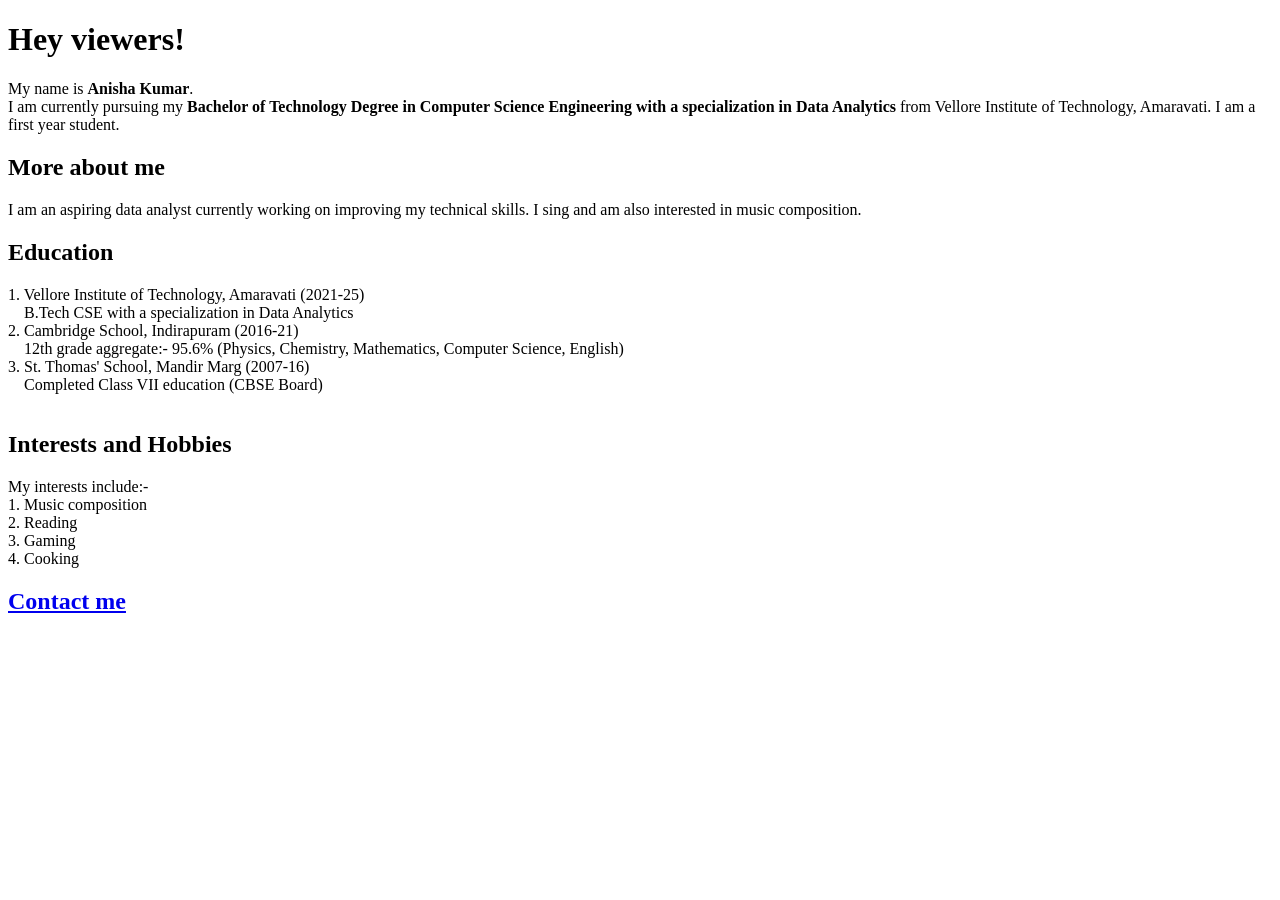
<file: index.html>
<!DOCTYPE html>
<html lang="en">
<head>
    <meta charset="UTF-8">
    <meta http-equiv="X-UA-Compatible" content="IE=edge">
    <meta name="viewport" content="width=device-width, initial-scale=1.0">
    <title>Portfolio</title>
</head>
<body>
    <h1> Hey viewers! </h1>
    <p>
        My name is <strong>Anisha Kumar</strong>.<br> I am currently pursuing my 
        <strong>Bachelor of Technology Degree in Computer Science Engineering with a specialization in Data Analytics </strong>
        from Vellore Institute of Technology, Amaravati. I am a first year student.
    </p>

    <section> 
        <h1>More about me</h1>
        <article>
            <p>
                I am an aspiring data analyst currently working on improving my technical skills. I sing
                and am also interested in music composition.
            </p>
        </article>
    </section>

    <section>
        <h1>Education</h1>
        <article>
            1. Vellore Institute of Technology, Amaravati (2021-25) <br>
            &emsp;B.Tech CSE with a specialization in Data Analytics <br>
            2. Cambridge School, Indirapuram (2016-21)<br>
            &emsp;12th grade aggregate:- 95.6% (Physics, Chemistry, Mathematics, Computer Science, English) <br>
            3. St. Thomas' School, Mandir Marg (2007-16) <br>
            &emsp;Completed Class VII education (CBSE Board) <br>
            <br>
        </article>
    </section>

    <section>
        <h1>Interests and Hobbies</h1>
        <article>
            <header>My interests include:-</header>
            1. Music composition <br>
            2. Reading <br>
            3. Gaming <br>
            4. Cooking <br>
        </article>
    </section>

    <section>
        <h1> <a href="contact me.html" target="_blank">Contact me</a></h1>
    </section>


</body>
</html>
</file>
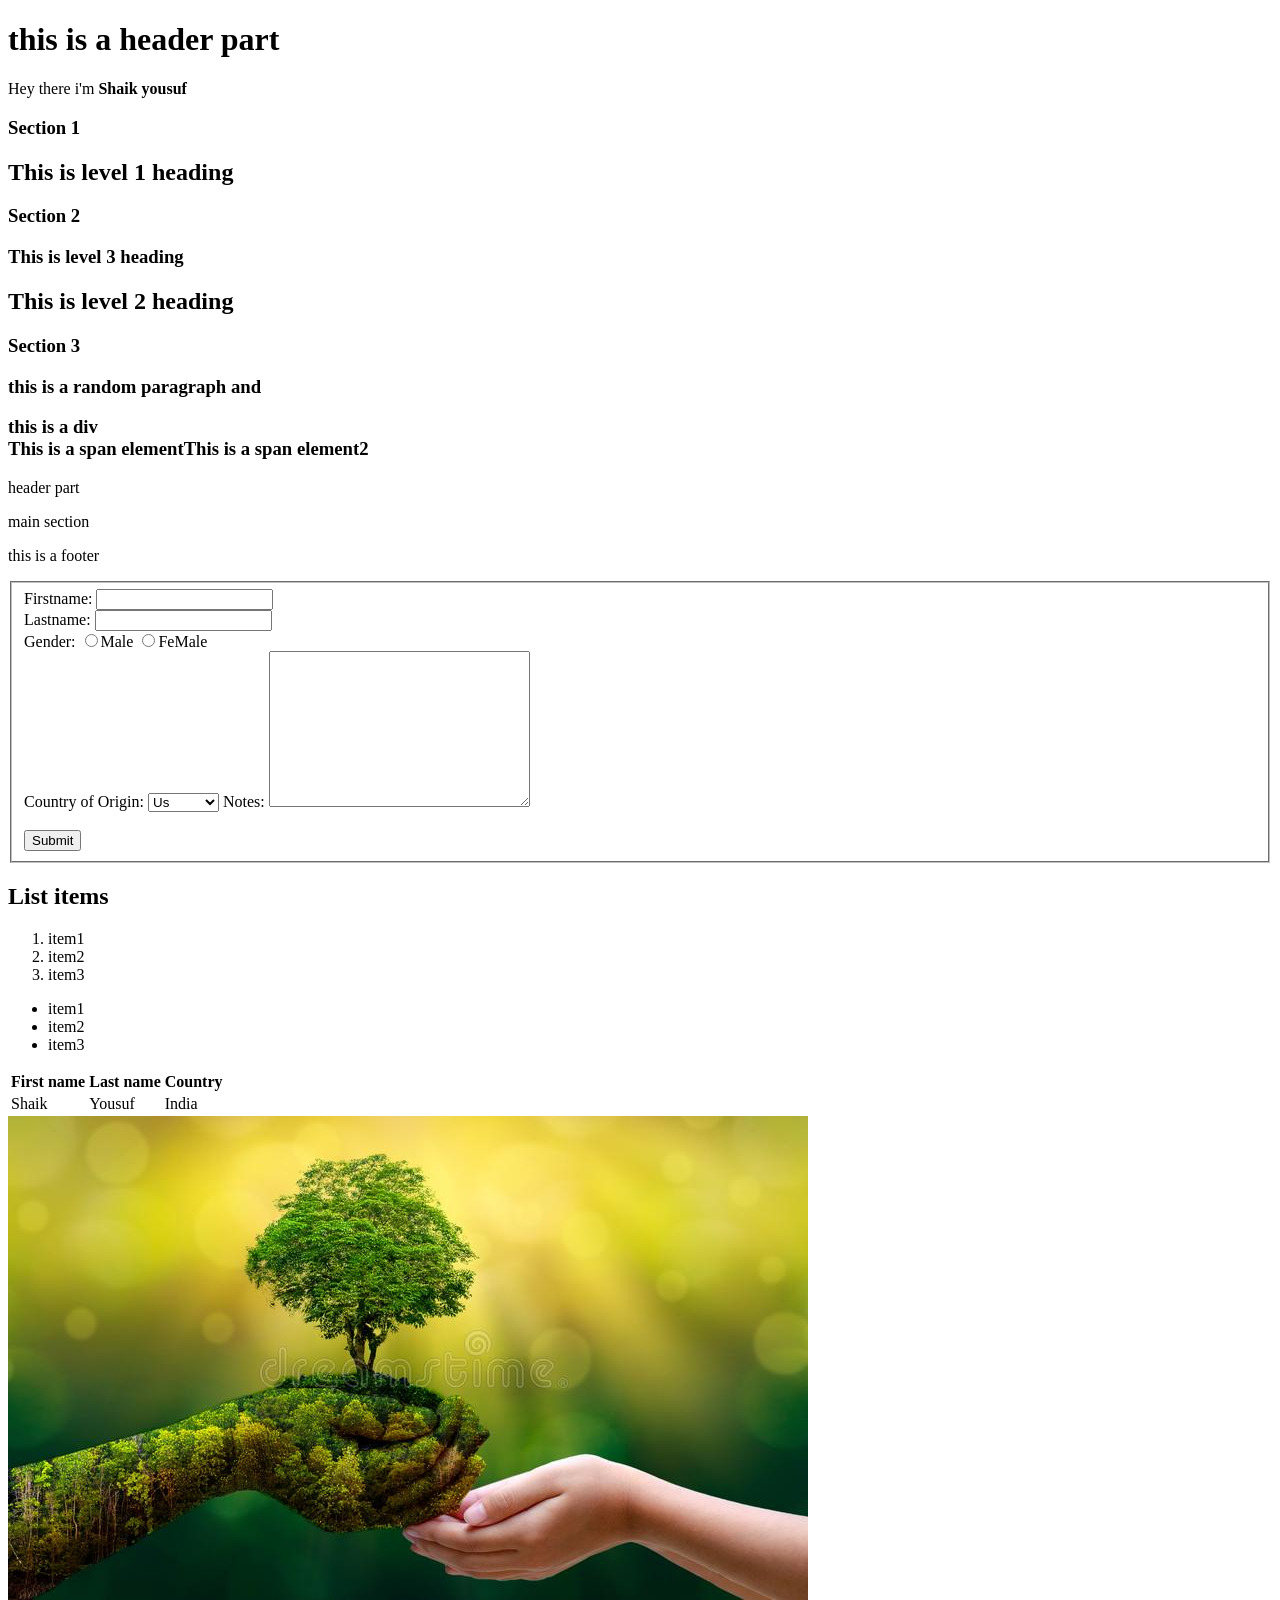
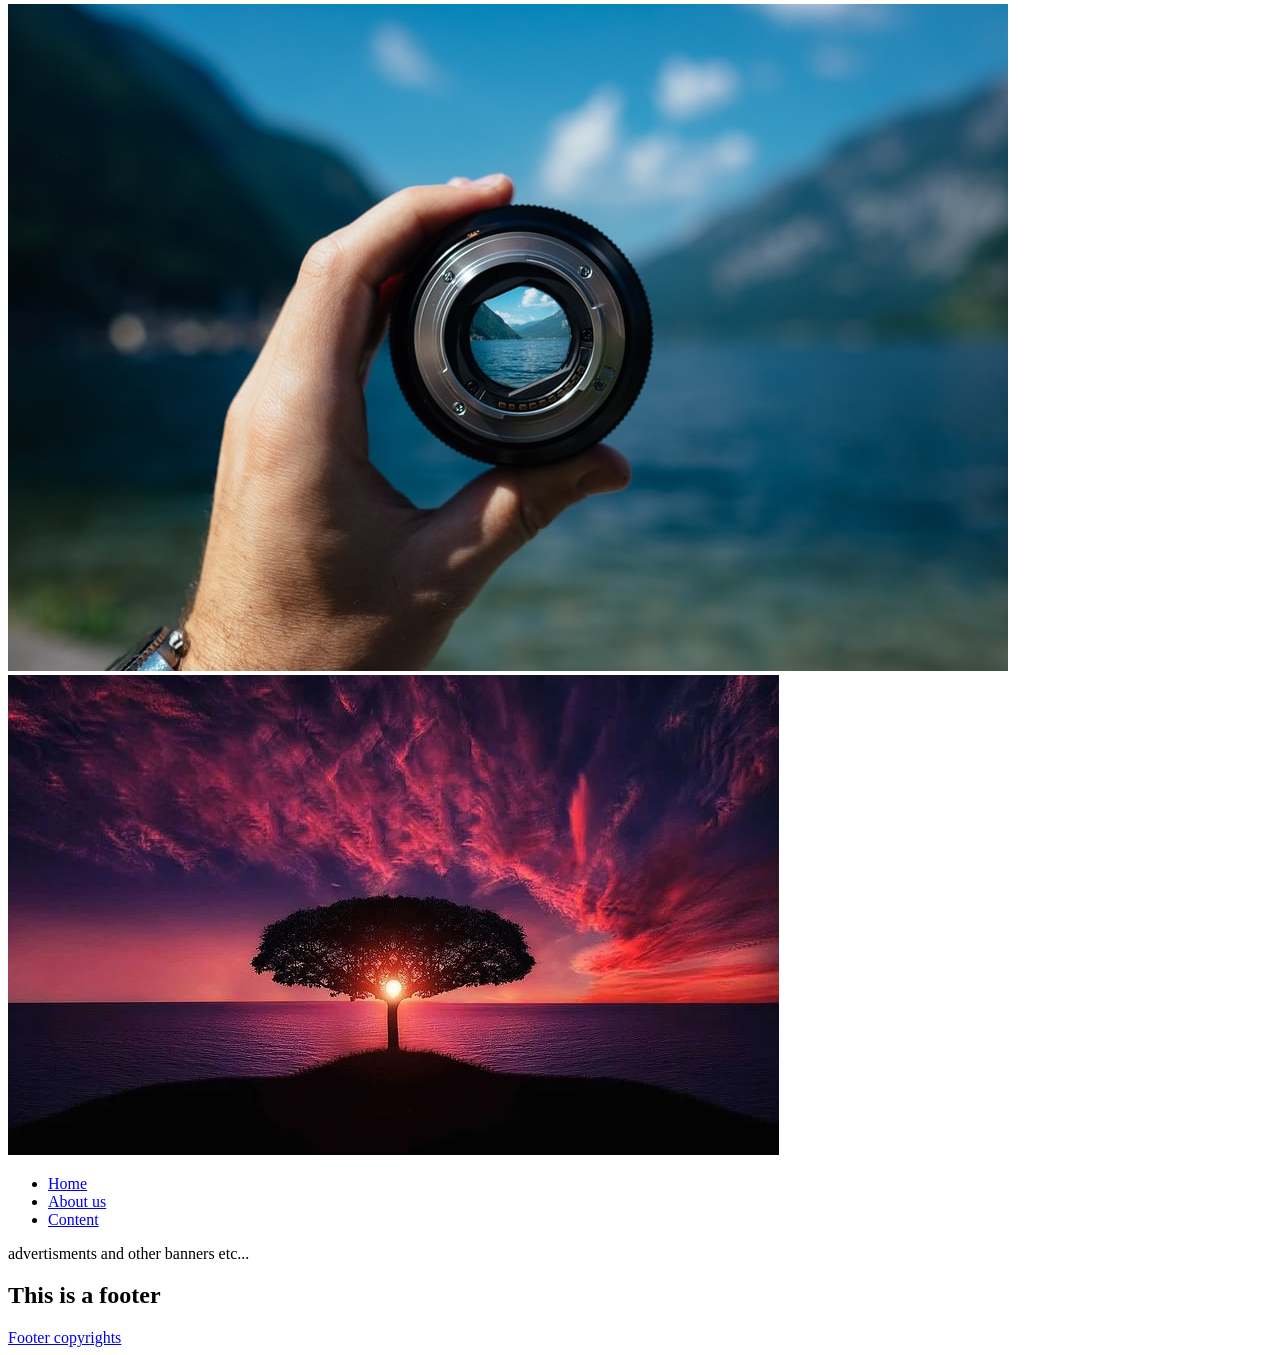
<file: htmlbasics/index.html>
<!DOCTYPE html>
<html lang="en">
<head>
    <meta name="viewport" content="width=device-width, initial-scale=1.0">
    <title>Html Basics</title>
</head>
<body>
    <header>
        <h1>this is a header part</h1>
    </header>
    <section>
        <p> Hey there i'm <strong>Shaik yousuf</strong></p>
        <h3>
            <p>Section 1</p>
        </h3>
    </section>
    <section>
        <h1>This is level 1 heading</h1>
        <h3>
            <p>Section 2</p>
            <h3>This is level 3 heading</h3>
        </h3>
    </section>
    <section>
        <h2>This is level 2 heading</h2>
        <h3>
            <p>Section 3</p>
            <p>this is a random paragraph and <div>this is a div</div><span>This is a span element</span><span>This is a span element2</span></p>
        </h3>
        <article>
            <header>
                <p>header part</p>
            </header>
            <main>
                <p>main section</p>
            </main>
            <footer>
                <p>this is a footer</p>
            </footer>
        </article>
    </section>
    <section>
        <fieldset>
            <form>
                <label>Firstname: </label><input type = "text"> <br>
                <label>Lastname: </label><input type = "text"> <br>

                <label>Gender:</label>
                <input type="radio" name="gender">Male
                <input type="radio" name="gender">FeMale
                <br>
                <label>Country of Origin:</label>
                <select>
                    <option>Us</option>
                    <option>UK</option>
                    <option>America</option>
                </select>
                <label>
                    Notes:
                </label>
                <textarea cols="30" rows="10"></textarea>
            </form>
            <br>
            <input type="submit">
        </fieldset>
    </section>
    <section>
        <h2>List items</h2>
        <ol>
            <li>item1</li>
            <li>item2</li>
            <li>item3</li>
        </ol>
        
        <ul>
            <li>item1</li>
            <li>item2</li>
            <li>item3</li>
        </ul>
    </section>
    <section>
        <table>
            <thead>
                <tr>
                    <th>First name</th>
                    <th>Last name</th>
                    <th>Country</th>
                </tr>
            </thead>
            
            <tbody>
                <tr>
                    <td>Shaik</td>
                    <td>Yousuf</td>
                    <td>India</td>
                </tr>
            </tbody>
        </table>
    </section>
    <section>
        <img src="./pic_1.jpg" alt="image">
        <img src="./pic_2.jpg" alt="image">
        <img src="./pic_3.webp" alt="random image">
    </section>
    <nav>
        <ul>
            <li><a href="#">Home</a></li>
            <li><a href="#">About us</a></li>
            <li><a href="#">Content</a></li>
        </ul>
        <aside>
            advertisments and other banners etc...
        </aside>
    </nav>
    <footer>
        <h2>This is a footer</h2>
        <a href="#">Footer copyrights</a>
    </footer>

</body>
</html>
</file>
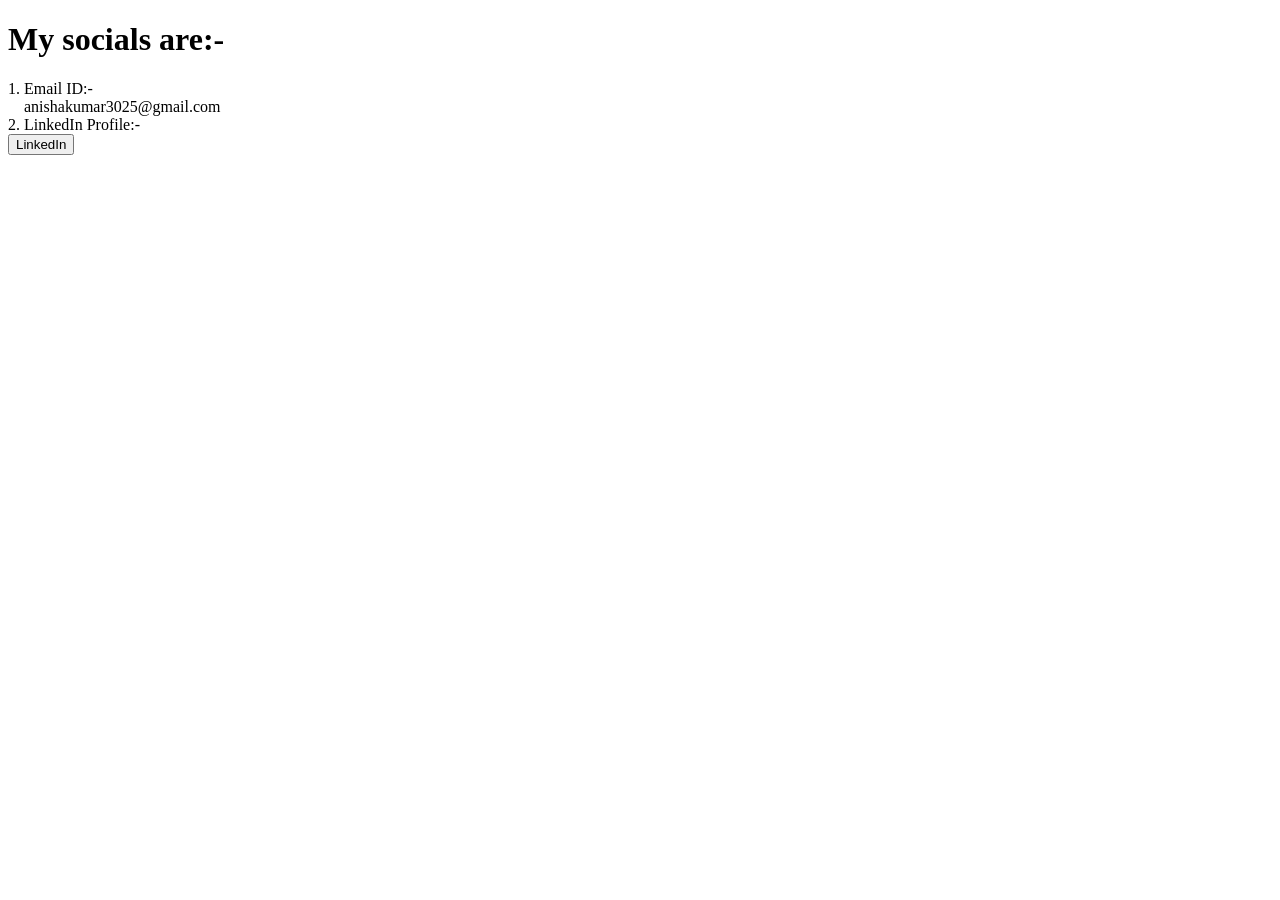
<file: contact me.html>
<!DOCTYPE html>
<html lang="en">
<head>
    <meta charset="UTF-8">
    <meta http-equiv="X-UA-Compatible" content="IE=edge">
    <meta name="viewport" content="width=device-width, initial-scale=1.0">
    <title>Contact me</title>
</head>

<body>
    <h1>My socials are:-</h1>
    1. Email ID:- <br>
    &emsp;anishakumar3025@gmail.com <br>
    2. LinkedIn Profile:- <br>
    <button>
        <a href="linkedin.com/in/anisha-kumar-26921b230"></a>
        LinkedIn
    </button>
    &emsp;

</body>
</html>
</file>
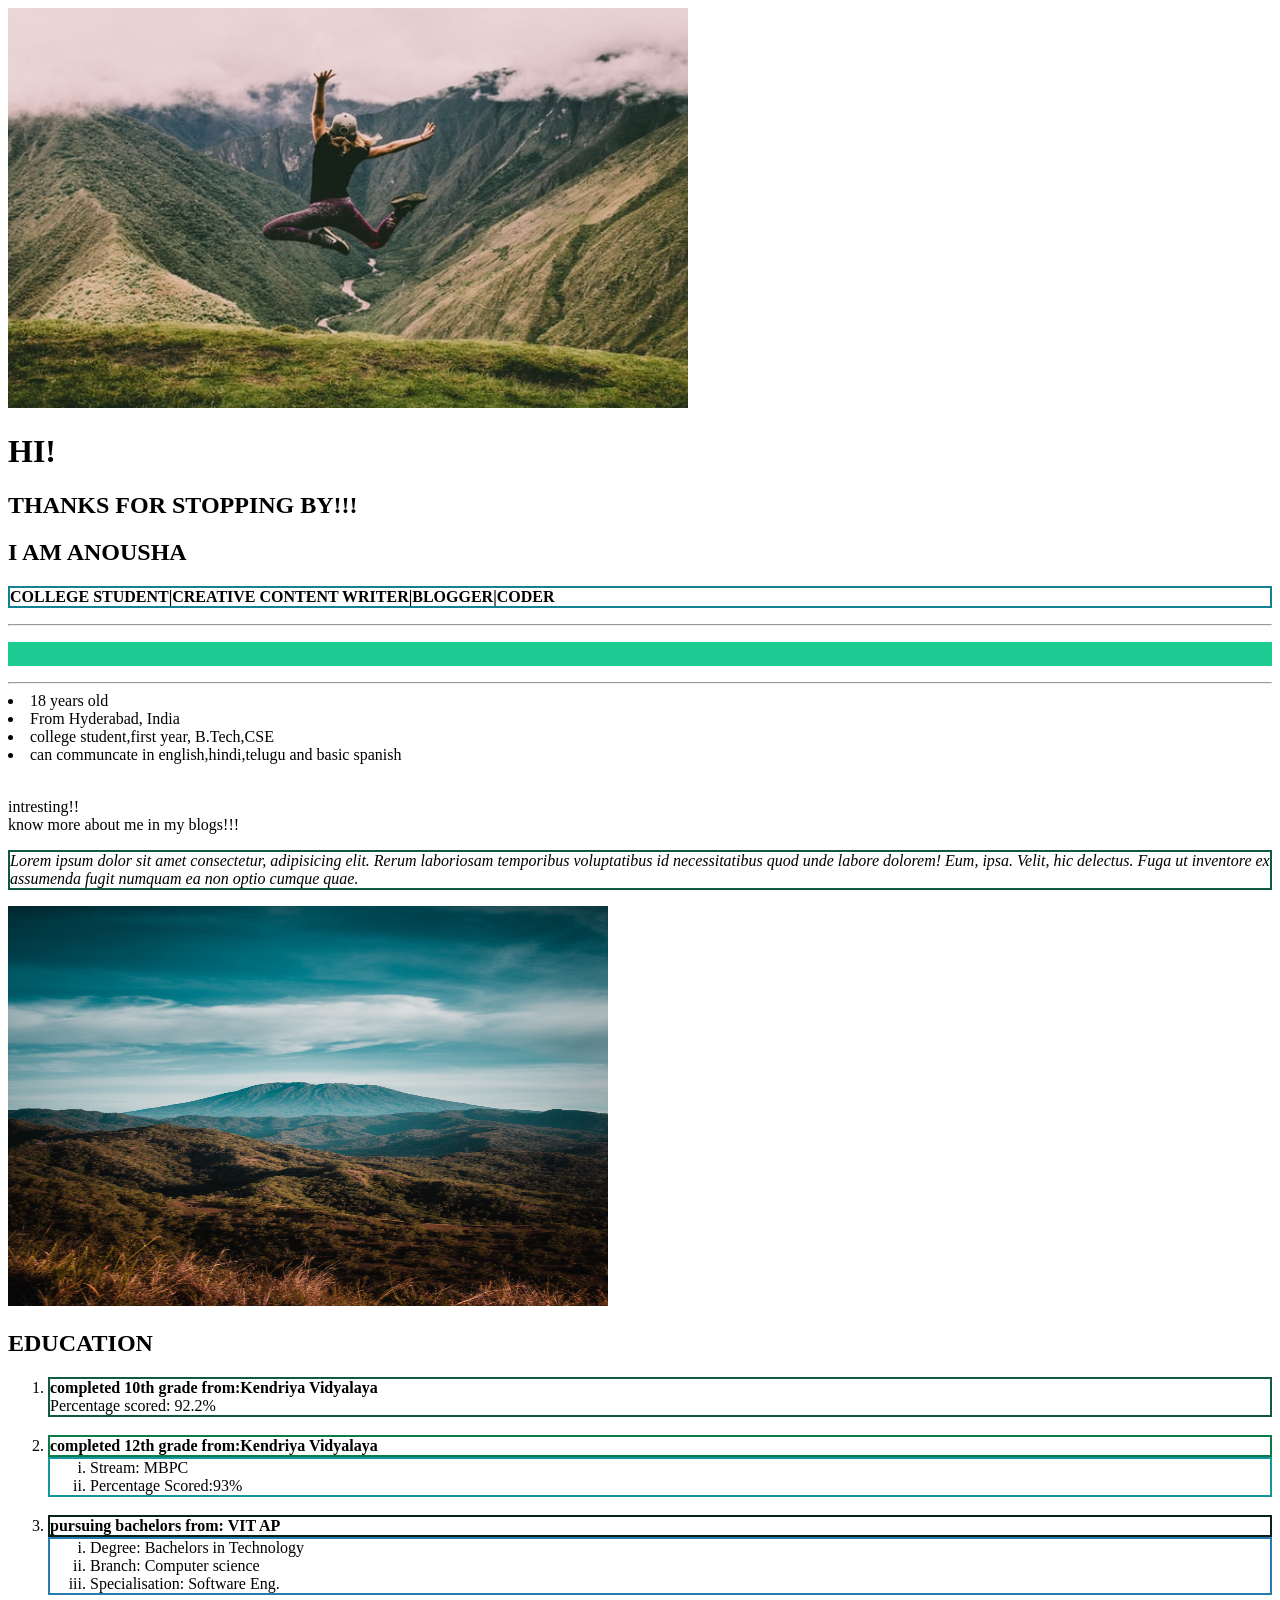
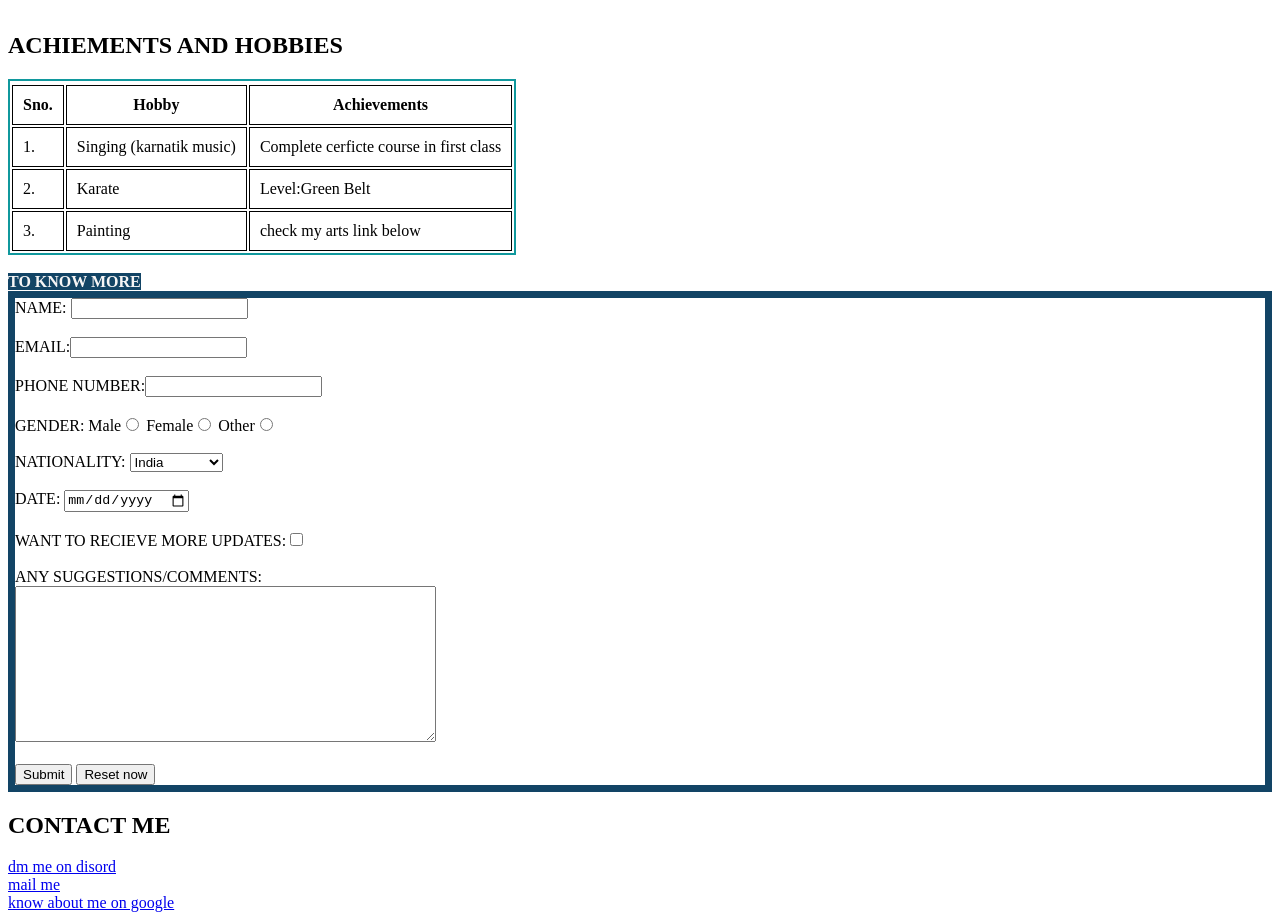
<file: portfolio_anousha.html>
<!DOCTYPE html>
<html lang="en">
<head>
    <meta charset="UTF-8">
    <meta http-equiv="X-UA-Compatible" content="IE=edge">
    <meta name="viewport" content="width=device-width, initial-scale=1.0">
    <title>portfolio</title>
    <style>
        table, th, td {
            border: 1px solid rgb(0, 0, 0);
        }
        th, td {
            padding: 10px;
        }
    </style>
    <style>
        mark { 
          background-color:rgb(18, 68, 101);
          color: rgb(246, 245, 245);
        }
        </style>
</head>
<img src="pic 2.jpg" alt="loading!"width="680"height="400">
<body>
    <h1>HI!</h1>
    <h2>THANKS FOR STOPPING BY!!!</h2>
    <h2>I AM ANOUSHA</h2>

    <p style="border: 2px solid rgb(16, 131, 146);"><strong>COLLEGE STUDENT|CREATIVE CONTENT WRITER|BLOGGER|CODER</strong></p>
    <hr>
    <p style="border: 12px solid rgb(29, 204, 146);"></p>
    <hr>
    <!--unorded list-->
    
    <ui type="circle">
        <li> 18 years old</li>
        <li>From Hyderabad, India</li>
        <li>college student,first year, B.Tech,CSE</li>
        <li>can communcate in english,hindi,telugu and basic spanish</li>
    </ui>
    </p>
        <br> intresting!!<br> know more about me in my blogs!!! </p>
        <p style="border: 2px solid rgb(16, 89, 66);"><em>
        Lorem ipsum dolor sit amet consectetur, adipisicing elit. Rerum laboriosam temporibus voluptatibus id necessitatibus quod unde labore dolorem! Eum, ipsa. Velit, hic delectus. Fuga ut inventore ex assumenda fugit numquam ea non optio cumque quae.</em>
    </p>

    <img src="image for portfolio.jpg"alt="Loading!!"width="600"height="400">

    <h2>EDUCATION</h2>

    <ol type="1">
        <li style="border: 2px solid rgb(16, 89, 66);"><strong>completed 10th grade from:Kendriya Vidyalaya</strong>
            <br> Percentage scored: 92.2%
        </li><br>
        
        <li style="border: 2px solid rgb(11, 124, 71);"><strong>completed 12th grade from:Kendriya Vidyalaya</strong></li>
        <ol type="i" style="border: 2px solid rgb(16, 152, 157);">
            <li>Stream: MBPC</li>
            <li>Percentage Scored:93% </li>
        </ol><br>

        <li style="border: 2px solid rgb(7, 34, 25);" ><strong>pursuing bachelors from: VIT AP</strong></li>
        <ol type="i" style="border: 2px solid rgb(38, 124, 177);">
            <li>Degree: Bachelors in Technology </li>
            <li>Branch: Computer science</li>
            <li>Specialisation: Software Eng.</li>
        </ol><br>
    </ol>

<!--br is auto close tag no need to close it-->
<!--USE p*4-->
<!--strong tag to bold-->
<!--em tag-for italics-->
    
<h2>ACHIEMENTS AND HOBBIES</h2>

<table style="border: 2px solid rgb(16, 152, 157);">
    <tr>
        <tr>
            <th>Sno.</th>
            <th>Hobby</th>
            <th>Achievements</th>
        </tr>
    </tr>

    <tr>
        <td>1.                       </td>
        <td>Singing (karnatik music) </td>
        <td>Complete cerficte course in first class</td>
    </tr>
    <tr>
        <td>2.                       </td>
        <td> Karate</td>
        <td>Level:Green Belt</td>
    </tr>
    <tr>
        <td>3.                       </td>
        <td>Painting</td>
        <td>check my arts link below</td>
    </tr>
</table><br>


<mark><strong> TO KNOW MORE </strong></mark>
<BR>
<form action="backend.php">
    <div style="border: 7px solid rgb(18, 68, 101);">
        <div> 
            NAME: <input type="text" name="myName">
        </div><br>
    <div>
        EMAIL:<input type="email" email="myEmail">
    </div><br>
    <div>
        PHONE NUMBER:<input type="number" ph.no="myNumber">
    </div><br>
    <div>
        GENDER: Male<input type="radio" name="myGender"> Female<input type="radio" name="myGender"> Other<input type="radio" name="myGender">
    </div><br>
    <div>
        <label for="country">NATIONALITY:</label>
        <select name="country" id="country">
          <option value="ind">India</option>
          <option value="pak">Pakisthan</option>
          <option value="ban">Bangladesh</option>
          <option value="oth">Other</option>
        </select>
    </div><br>
    <div> 
        DATE: <input type="date" name="myDate">
    </div><br>
    <!--input:submit-->
    <div>
        WANT TO RECIEVE MORE UPDATES:<input type="checkbox" name="myAcceptance">
    </div><br>
    <div>
        ANY SUGGESTIONS/COMMENTS:<BR><textarea name="mySugguestion"cols="50" rows="10"></textarea>        
            <div><br>
                <input type="submit" value="Submit">
                <input type="reset" value="Reset now">
                
            </div>
            
    </div>
    </div>
    
    <h2>CONTACT ME </h2>
    <A href="https://discord.com/login" target="_blank">dm me on disord </A>
    <br>
    <A href="https://www.google.com/search?q=gmail+sign&oq=gmail&aqs=chrome.4.69i60j69i59j35i39j0i20i131i263i433i512j0i433i512j69i60j69i61l2.4236j0j1&sourceid=chrome&ie=UTF-8" target="_blank"> mail me</A>
    <br>
    <A href="https://www.google.com/" target="_blank"> know about me on google</A>
    
</form>
</body>
</html>
</file>
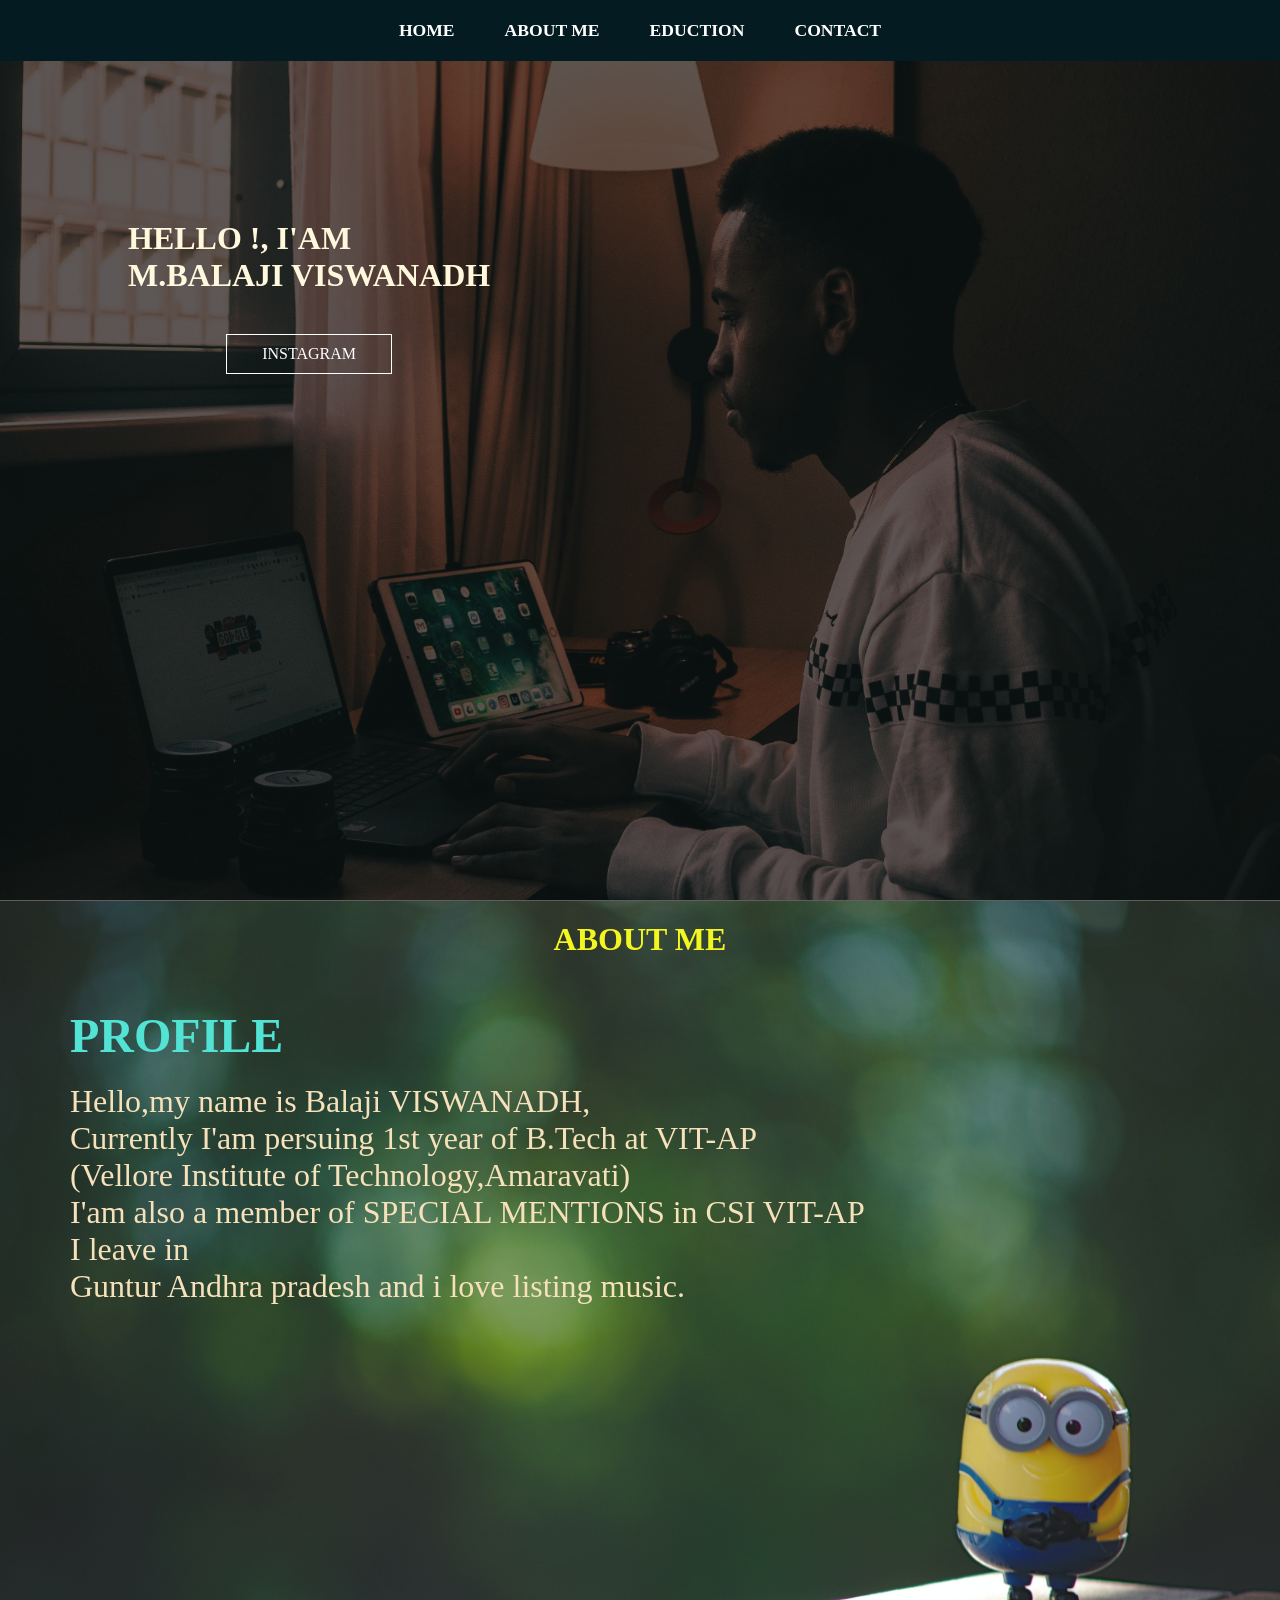
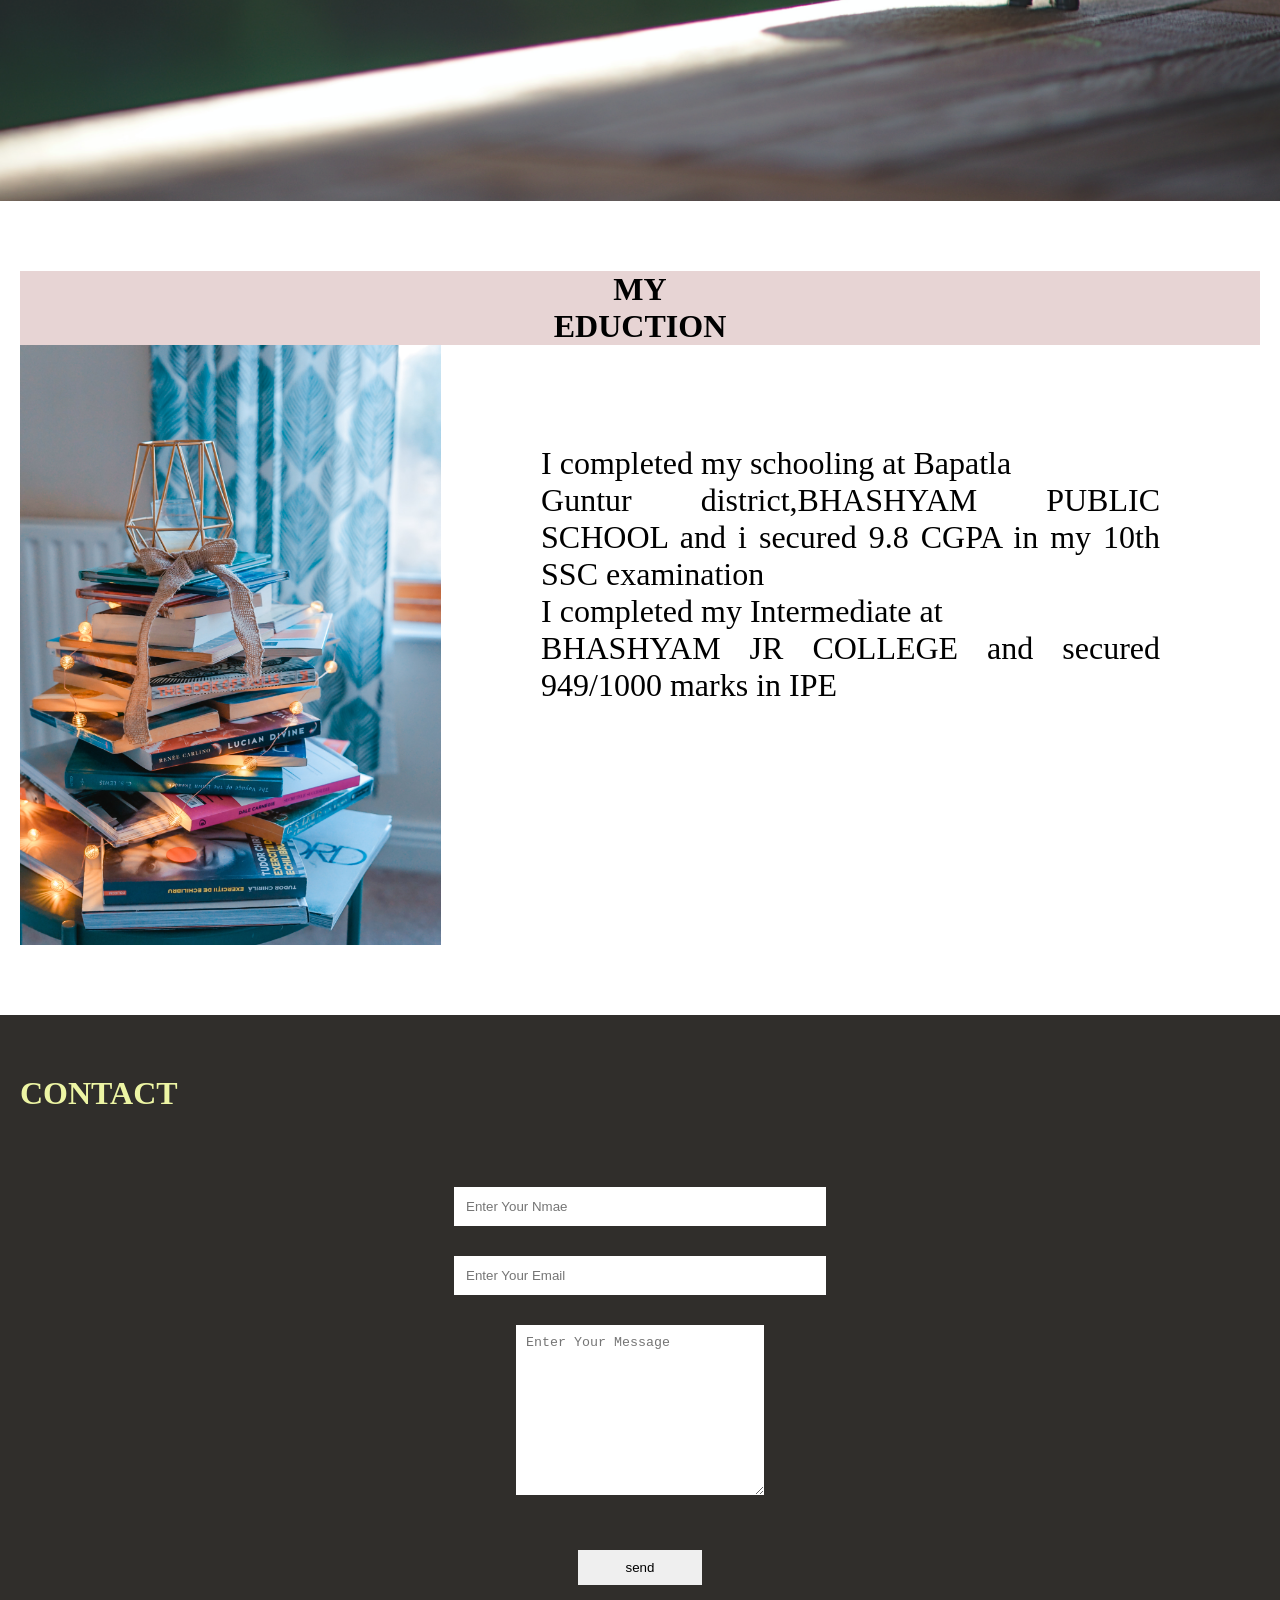
<file: balaji_Viswanadh_target_1/my.html>
<html lang="en">
<head>
    <meta charset="UTF-8">
    <meta http-equiv="X-UA-Compatible" content="IE=edge">
    <meta name="viewport" content="width=device-width, initial-scale=1.0">
    <link rel="short cut icon" href="OIP.jpg" type="image/x-icon">
    
    <title>MY PORTFOLIO</title>
    <link rel="stylesheet" href="style.css">
    

</head>
<body>
    <nav class="navbar">
        <ul>
            <li><a href="#HOME">HOME</a></li>
            <li><a href="#about">ABOUT ME</a></li>
            <li><a href="#EDUCTION">EDUCTION</a></li>
            <li><a href="#contact">CONTACT </a></li>

        </ul>    
        </nav>
        <section id="HOME">
            <div class="main">
                <h1 class="heading"> HELLO !,<span> I'AM</span>  <br>M.BALAJI VISWANADH</h1>
                <a href="https://www.instagram.com/bunty___balaji_viswanadh_77/" id="instagram"> INSTAGRAM</a>
                
                
            </div>
        </section>
        <section id="about">
            <h1 align ='center'>ABOUT ME</h1>
            <div id="pic">
                <!--<img src="erica-marsland-huynh-h5kCd2U8vSw-unsplash.jpg" alt=""> -->
              

            
        
                <div id="intro">
                    <h2>PROFILE</h2>
                    
                    <p> Hello,my name is Balaji VISWANADH,<br>
                    Currently I'am persuing 1st year of B.Tech at VIT-AP <br>(Vellore Institute of Technology,Amaravati)<br>
                    I'am  also a member of SPECIAL MENTIONS in CSI VIT-AP<br>
                    I leave in <br>Guntur Andhra pradesh 
                    and i love listing music.
                </p>
                     
                </div>
                </div>
            

            
        </section>
        <section id="EDUCTION">
            <h1 align ='center' >MY  <br> EDUCTION</h1>
            <div id="pho">
               <img src="toa-heftiba-ip9R11FMbV8-unsplash.jpg" alt="">
                <div id="edu">
                    <p>I completed my schooling at Bapatla<br>
                        Guntur district,BHASHYAM PUBLIC SCHOOL
                        and i secured 9.8 CGPA in my 10th SSC examination<br>
                        I completed my Intermediate at<br> BHASHYAM JR COLLEGE and secured
                        949/1000 marks in IPE
                    </p>
                </div>
            
             
            </div>
               



           
        </section>
        <section id="contact">
            <h1 class="heading">CONTACT</h1>
            <form action="https://formspree.io/f/mrgjzlvz" method="post"   class="form">
                <input type="text" name="name" class="input" placeholder="Enter Your Nmae">
                <input type="email" name="email" class="input" placeholder="Enter Your Email">
                <textarea name="msg" id="msg" cols="30" rows="10" placeholder="Enter Your Message"></textarea>
                <input type="submit" value="send" id="send">
            </form>
                
            
            
        </section>
    </body>
    </html>
</file>
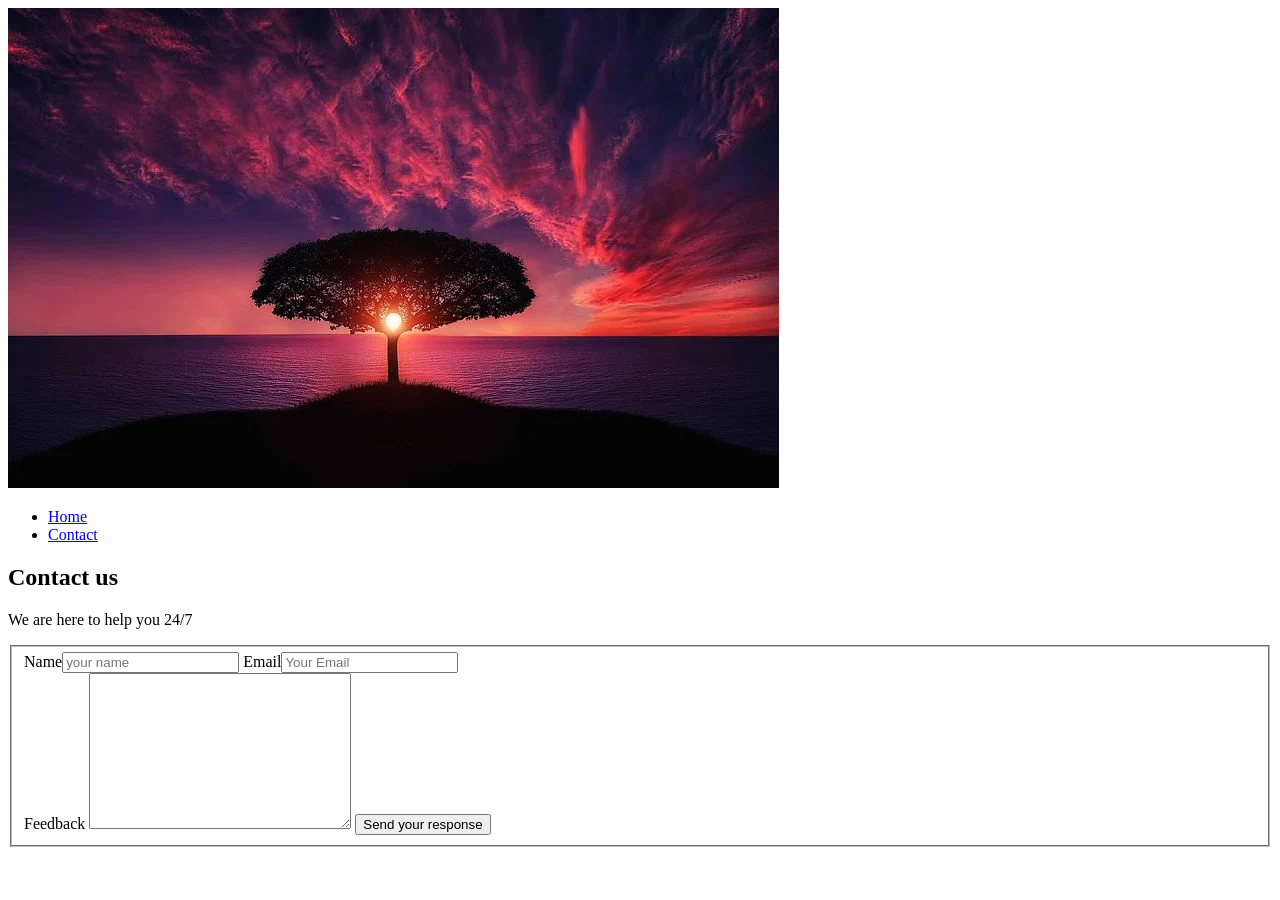
<file: htmlbasics/website.html>
<!DOCTYPE html>
<html lang="en">
<head>
    <title>Website</title>
</head>
<body>
    <header>
        <img src="./pic_3.webp" alt="">
        <nav>
            <ul>
                <li><a href="#">Home</a></li>
                <li><a href="#">Contact</a></li>
            </ul>
        </nav>
    </header>

    <section>
        <h1>Contact us</h1>

        <p>We are here to help you 24/7</p>
        <fieldset>
            <form>
                <label>Name</label><input type="text" placeholder="your name">
                <label>Email</label><input type="email" placeholder="Your Email">
                <br>

                <label>Feedback</label>
                <textarea cols="30" rows="10"></textarea>

                <button type="submit">Send your response</button>
            </form>
        </fieldset>
    </section>
</body>
</html>
</file>
<file: balaji_Viswanadh_target_1/style.css>
*{ 
    margin: 0;
    padding: 0;
    box-sizing: border-box;
}
html{
    scroll-behavior: smooth;
}
/*Navbar*/
.navbar{
    display: flex;
    justify-content: center;
    align-items: center;
    background-color: rgb(5, 27, 34);
    position: sticky;
    top: 0;
}
.navbar ul{
    display: flex;
    list-style: none;
    margin: 20px 0px;

}
.navbar ul li{
    font-family: var();
    font-weight: bold;
    font-size: 1.1rem;
}

.navbar ul li a{
    text-decoration: none;
    color: white;
    padding: 8px 25px;
    transition: all .5s ease;
}
.navbar ul li a:hover{
    background-color: white;
    color:black;
    box-shadow: 0 0 10px rgb(57, 136, 209);

}

/*HOME SECTION*/


#home{
    display: flex;
    flex-direction: column;
    background-color: rgba(0, 0, 0, 0.63);
    height: 840px;
    justify-content: center;
    align-items: center;
    color: cornsilk;

   
}
#home::before{
    content: "";
    position: absolute;
    top: 0;
    right: 0;
    background: url('collins-lesulie-0VEDrQXxrQo-unsplash.jpg') no-repeat center center/cover;
    height: 900px;
    width: 100%;
    z-index: -1;
    opacity: .9;
}
.main{
    display: flex;
    flex-direction: column;
    /*border: 1px solid whitesmoke;*/
    align-items: center;
    position: absolute;
    top: 20%;
    left: 10%;
}
.heading{
    font-family: century;
    font-size: 2rem;
    text-align: left;
    margin: 40px 0px;
}

#instagram{
   
    
        padding: 10px 35px;
        background-color: transparent;
        border: 1px solid white;
        color: white;
        outline: none;
        transition: .6s ease;
        text-decoration: none;
}
#instagram:hover{
    cursor: pointer;
    background-color: thistle;
    color: black;
    box-shadow:0 0 5px  whitesmoke , 0 0 10px whitesmoke ,0 0 15px whitesmoke;
    font-weight: bolder;
    

}
    
    

/*ABOUT SECTION*/
#about{
    display: flex;
    flex-direction: column;
    box-sizing: border-box;
    padding: 20px;
    margin-bottom: 50px;
}
#pic{
    display: flex;
}
#pic img{
    width: 600px;
    height: 600px;
}
    #intro{
        display: flex;
        flex-direction: column;
        text-align: justify;
        padding: 50px;
    }
    #intro h2{
        font-size: 3rem;
        margin-bottom: 20px;
        color: turquoise;
    }
    #intro p{
        font-size: 2rem;
        font-style: inherit;
        color: wheat;
    }
     
        
     
     #about h1{
        font-size: 2rem;
        color: rgb(243, 247, 7);
        
     }
     #about{
        top: 0;
        right: 0;
        background: url('jonas-stolle-6rhdGmD6wfw-unsplash.jpg') no-repeat center center/cover;
        height: 900px;
        width: 100%;
        z-index: -1;
        opacity: .9;
     }
     
     

      /*eduction*/
      #EDUCTION{
        display: flex;
        flex-direction: column;
        box-sizing: border-box;
        padding: 20px;
        margin-bottom: 50px;
    }
     
     #edu p{
         
         font-size: 2rem;
         font-style: inherit;
         margin-bottom: 80px;
     }
     #pho{
         display: flex;
     }
     #pho img{
         width: 900px;
         height: 600px;
     }
     #edu{
        display: flex;
        flex-direction: column;
        text-align: justify;
        padding: 100px;
     }
     #EDUCTION h1{
         color: black;
         font-size: 2rem;
         background-color: rgba(119, 9, 9, 0.171);
     }
     /*contact me*/
     #contact{
         display: flex;
         flex-direction: column;
         box-sizing: border-box;
         background-color: rgb(48, 46, 43);
         color: rgb(237, 245, 164);
         padding: 20px;
     }
     .form{
         display: flex;
         flex-direction: column;
         box-sizing: border-box;
         align-items: center;
         margin: 20px 0px;
     }
     .input{
         padding: 12px;
         margin: 15px;
         width: 30%;
         border: none;
         outline: none;
     }
     #msg{
         width: 20%;
         padding: 10px;
         margin: 15px;
         border: none;
         outline: none;
     }
     #send{
        width: 10%;
        padding: 10px;
        margin: 40px;
        border: none;
        outline: none;
    }
    #send:hover{
        cursor: pointer;
        box-shadow:0 0 5px  whitesmoke , 0 0 10px whitesmoke ,0 0 15px whitesmoke;
    }
</file>
